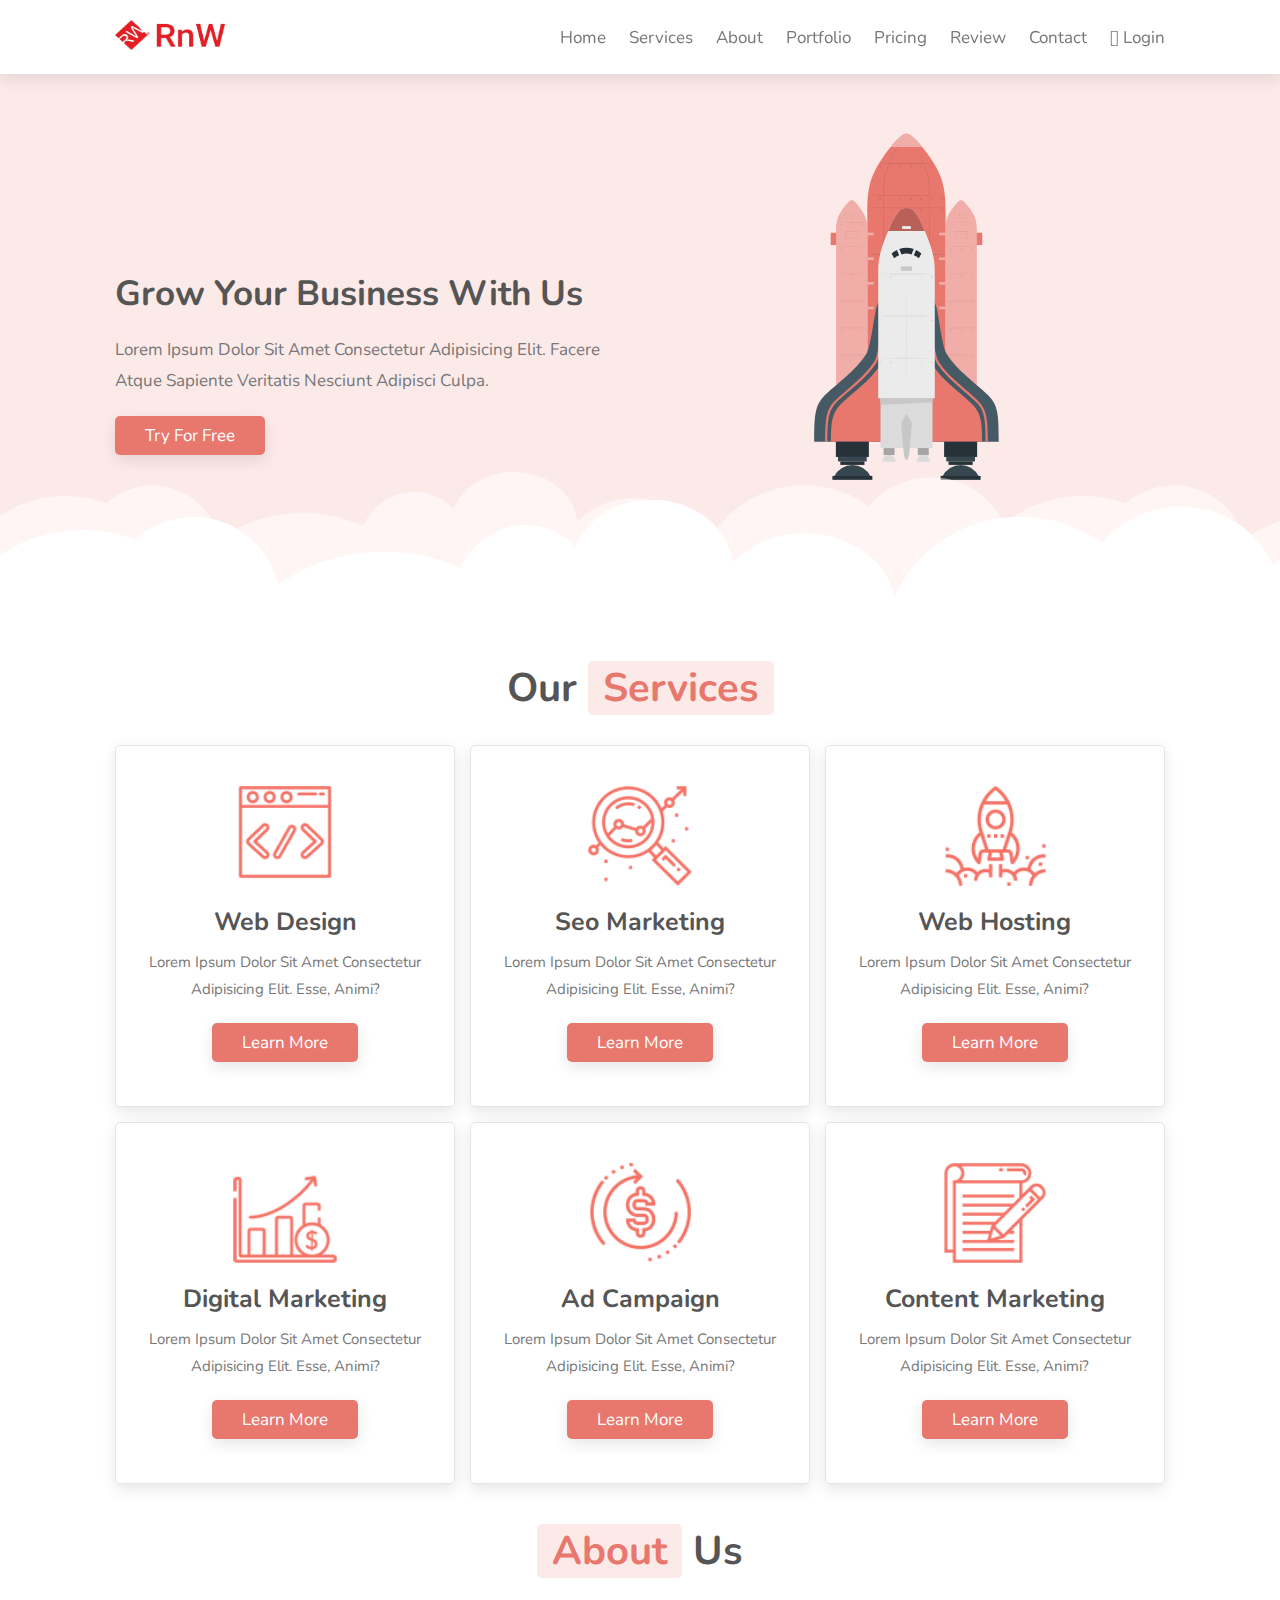
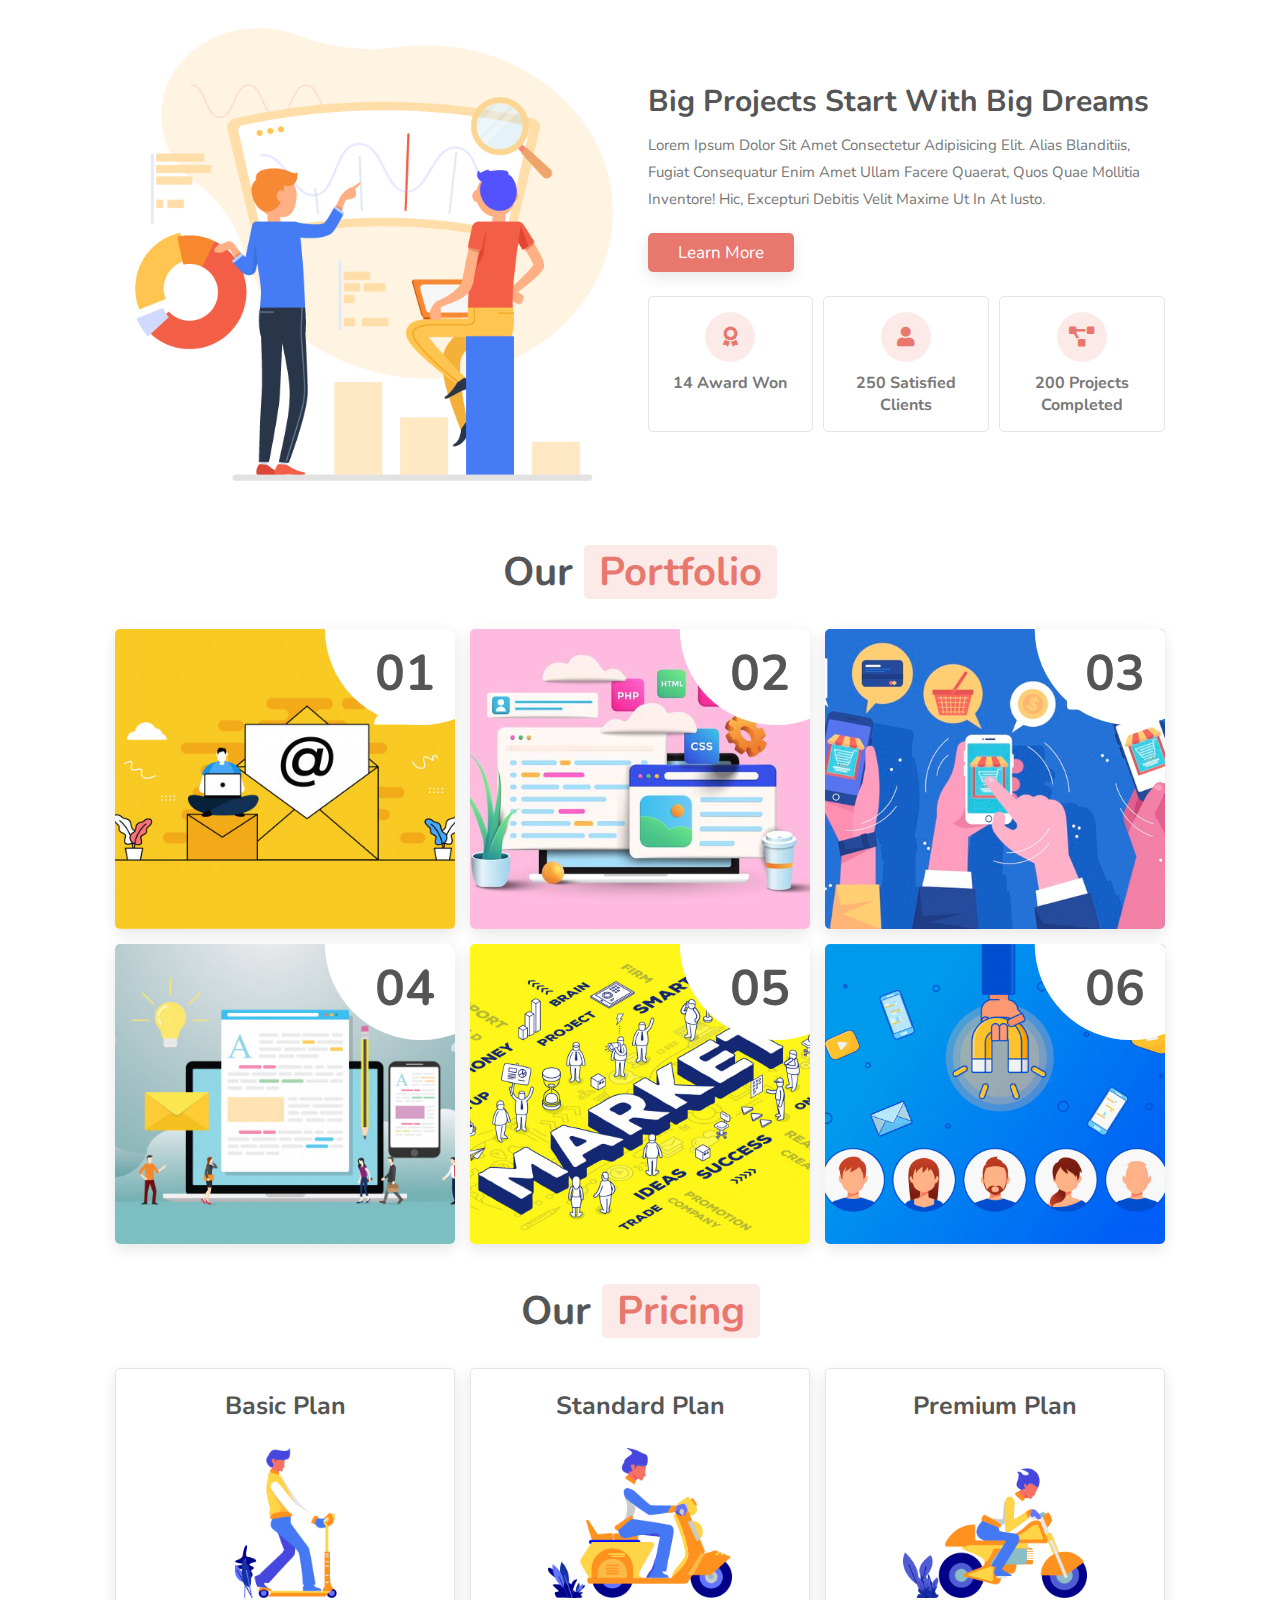
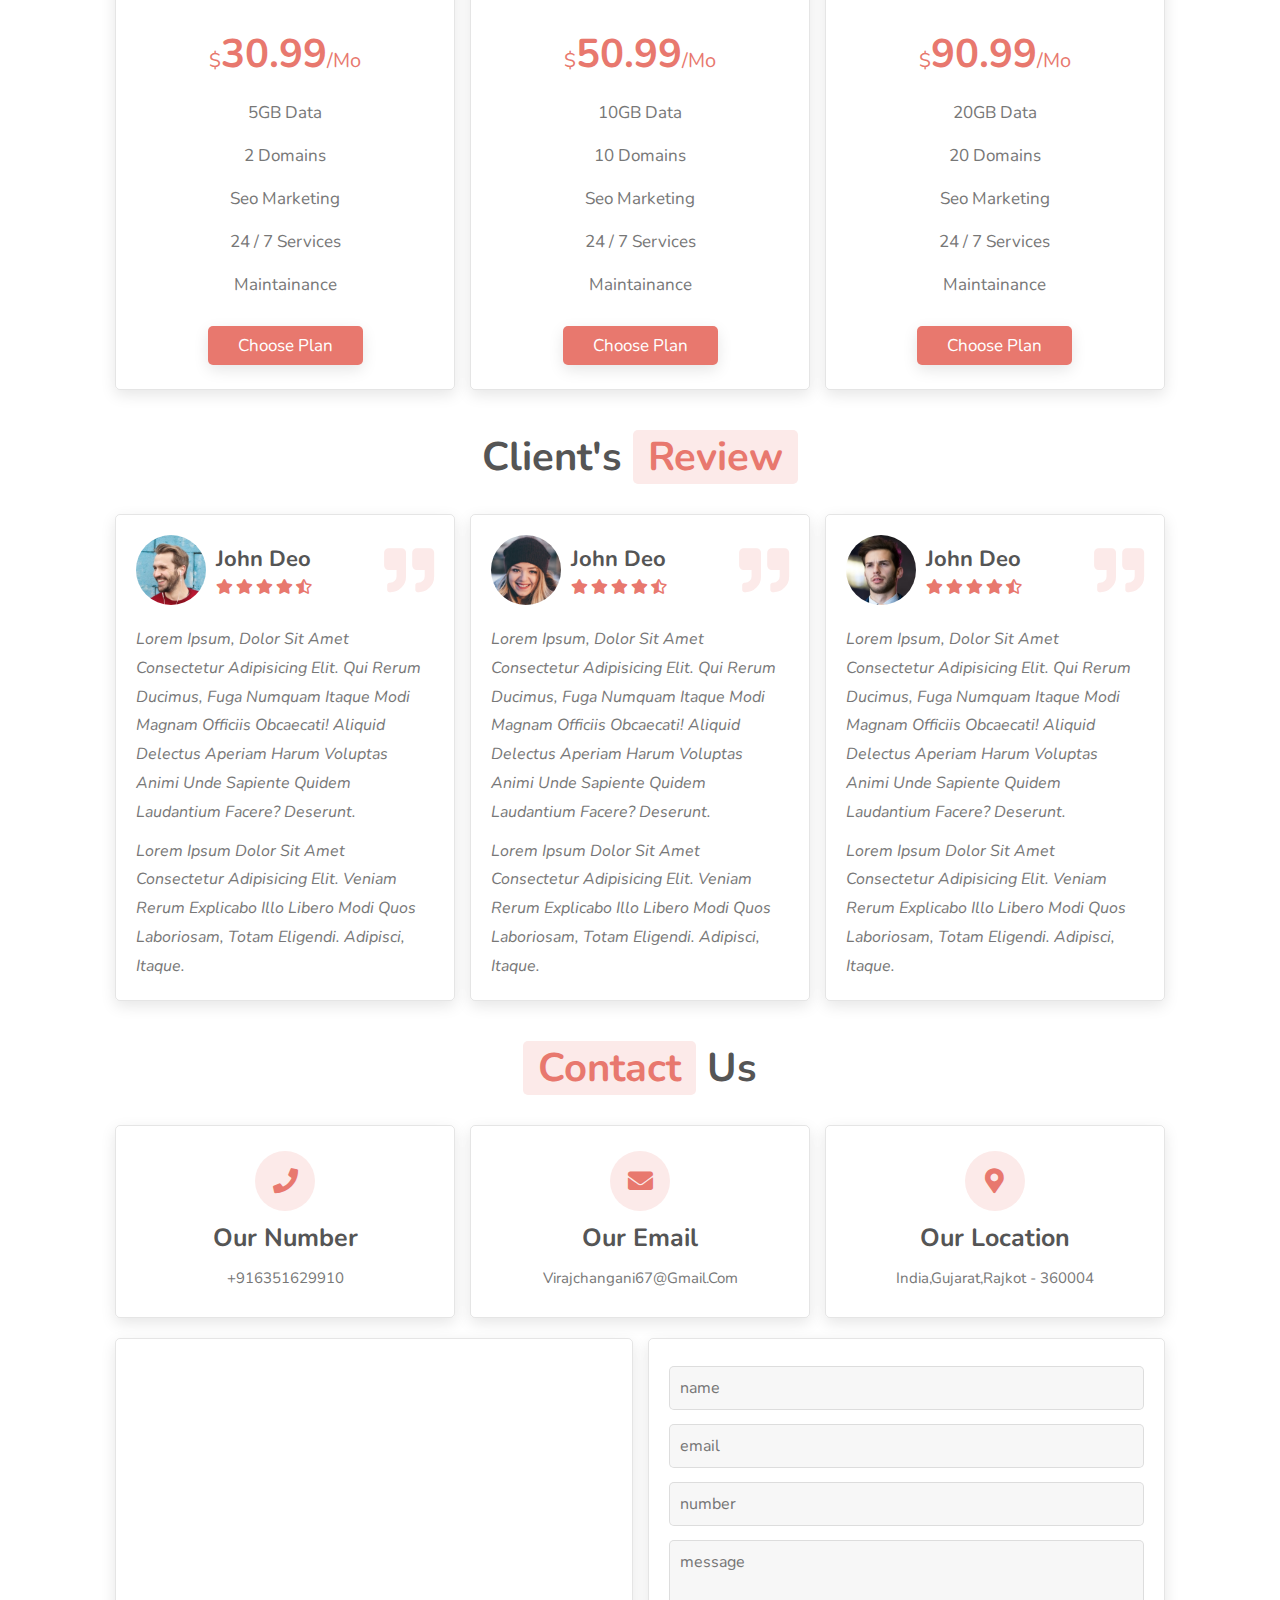
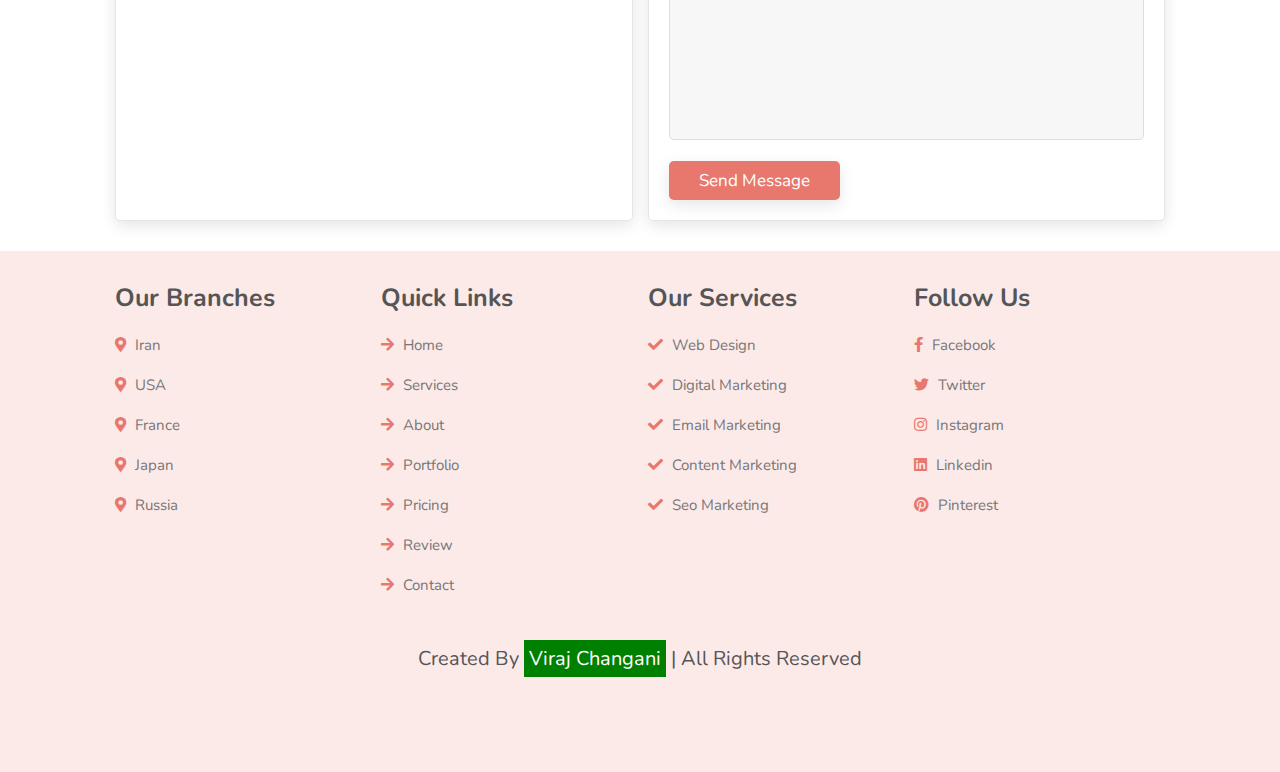
<file: index.html>
<!DOCTYPE html>
<html lang="en">
<head>
    <meta charset="UTF-8">
    <meta http-equiv="X-UA-Compatible" content="IE=edge">
    <meta name="viewport" content="width=device-width, initial-scale=1.0">
    <title>complete responsive website desgin tutorial</title>

    <!-- font awesome cdn link  -->
    <link rel="stylesheet" href="https://cdnjs.cloudflare.com/ajax/libs/font-awesome/5.15.4/css/all.min.css">
    <link rel="stylesheet" href="https://cdnjs.cloudflare.com/ajax/libs/font-awesome/6.4.2/css/all.min.css" integrity="sha512-z3gLpd7yknf1YoNbCzqRKc4qyor8gaKU1qmn+CShxbuBusANI9QpRohGBreCFkKxLhei6S9CQXFEbbKuqLg0DA==" crossorigin="anonymous" referrerpolicy="no-referrer" />

    <!--css file link  -->
    <link rel="stylesheet" href="style.css">

</head>
<body>
    
<!-- header section starts  -->

<header class="header">

    <a href="#" class="logo"><img src="logo-white.png" alt=""></a>

    <nav class="navbar">
        <a href="#">home</a>
        <a href="#services">services</a>
        <a href="#about">about</a>
        <a href="#portfolio">portfolio</a>
        <a href="#pricing">pricing</a>
        <a href="#review">review</a>
        <a href="#contact">contact</a>
        <a href="login.html"><i class="fa-solid fa-user"></i>  Login</a>
    </nav>

    <div id="menu-btn" class="fas fa-bars"></div>

</header>

<!-- header section ends -->

<!-- home section starts  -->

<section class="home" id="home">

    <div class="content">
        <h3>grow your business with us</h3>
        <p>Lorem ipsum dolor sit amet consectetur adipisicing elit. Facere atque sapiente veritatis nesciunt adipisci culpa.</p>
        <a href="#" class="btn">try for free</a>
    </div>

    <div class="image">
        <img src="images/rocket.svg" alt="">
    </div>

    <div class="cloud cloud-1"></div>
    <div class="cloud cloud-2"></div>

</section>

<!-- home section ends -->

<!-- services section starts  -->

<section class="services" id="services">

    <h1 class="heading"> our <span>services</span> </h1>

    <div class="box-container">

        <div class="box">
            <img src="images/s-1.png" alt="">
            <h3>web design</h3>
            <p>Lorem ipsum dolor sit amet consectetur adipisicing elit. Esse, animi?</p>
            <a href="#" class="btn">learn more</a>
        </div>

        <div class="box">
            <img src="images/s-2.png" alt="">
            <h3>seo marketing</h3>
            <p>Lorem ipsum dolor sit amet consectetur adipisicing elit. Esse, animi?</p>
            <a href="#" class="btn">learn more</a>
        </div>

        <div class="box">
            <img src="images/s-3.png" alt="">
            <h3>web hosting</h3>
            <p>Lorem ipsum dolor sit amet consectetur adipisicing elit. Esse, animi?</p>
            <a href="#" class="btn">learn more</a>
        </div>

        <div class="box">
            <img src="images/s-4.png" alt="">
            <h3>digital marketing</h3>
            <p>Lorem ipsum dolor sit amet consectetur adipisicing elit. Esse, animi?</p>
            <a href="#" class="btn">learn more</a>
        </div>
        <div class="box">
            <img src="images/s-5.png" alt="">
            <h3>ad campaign</h3>
            <p>Lorem ipsum dolor sit amet consectetur adipisicing elit. Esse, animi?</p>
            <a href="#" class="btn">learn more</a>
        </div>

        <div class="box">
            <img src="images/s-6.png" alt="">
            <h3>content marketing</h3>
            <p>Lorem ipsum dolor sit amet consectetur adipisicing elit. Esse, animi?</p>
            <a href="#" class="btn">learn more</a>
        </div>

    </div>

</section>

<!-- services section ends -->

<!-- about section starts  -->

<section class="about" id="about">

    <h1 class="heading"> <span>about</span> us </h1>
    
    <div class="row">

        <div class="image">
            <img src="images/about-img.png" alt="">
        </div>

        <div class="content">
            <h3 class="title">big projects start with big dreams</h3>
            <p>Lorem ipsum dolor sit amet consectetur adipisicing elit. Alias blanditiis, fugiat consequatur enim amet ullam facere quaerat, quos quae mollitia inventore! Hic, excepturi debitis velit maxime ut in at iusto.</p>
            <a href="#" class="btn">learn more</a>
            <div class="icons-container">
                <div class="icons">
                    <i class="fas fa-award"></i>
                    <h3>14 award won</h3>
                </div>
                <div class="icons">
                    <i class="fas fa-user"></i>
                    <h3>250 satisfied clients</h3>
                </div>
                <div class="icons">
                    <i class="fas fa-project-diagram"></i>
                    <h3>200 projects completed</h3>
                </div>
            </div>
        </div>

    </div>

</section>

<!-- about section ends -->

<!-- portfolio section starts   -->

<section class="portfolio" id="portfolio">

    <h1 class="heading"> our <span>portfolio</span> </h1>

    <div class="box-container">

        <div class="box">
            <span>01</span>
            <img src="images/port-img1.jpg" alt="">
            <div class="content">
                <h3>web design</h3>
                <p>1st may, 2021</p>
            </div>
        </div>

        <div class="box">
            <span>02</span>
            <img src="images/port-img2.jpg" alt="">
            <div class="content">
                <h3>web design</h3>
                <p>1st may, 2021</p>
            </div>
        </div>

        <div class="box">
            <span>03</span>
            <img src="images/port-img3.jpg" alt="">
            <div class="content">
                <h3>web design</h3>
                <p>1st may, 2021</p>
            </div>
        </div>

        <div class="box">
            <span>04</span>
            <img src="images/port-img4.jpg" alt="">
            <div class="content">
                <h3>web design</h3>
                <p>1st may, 2021</p>
            </div>
        </div>

        <div class="box">
            <span>05</span>
            <img src="images/port-img5.jpg" alt="">
            <div class="content">
                <h3>web design</h3>
                <p>1st may, 2021</p>
            </div>
        </div>

        <div class="box">
            <span>06</span>
            <img src="images/port-img6.jpg" alt="">
            <div class="content">
                <h3>web design</h3>
                <p>1st may, 2021</p>
            </div>
        </div>

    </div>

</section>

<!-- portfolio section ends -->

<!-- pricing section starts  -->

<section class="pricing" id="pricing">

    <h1 class="heading"> our <span>pricing</span> </h1>

    <div class="box-container">

        <div class="box">
            <h3>basic plan</h3>
            <img src="images/p-1.png" alt="">
            <div class="price"> <span>$</span>30.99<span>/mo</span> </div>
            <ul>
                <li>5GB data</li>
                <li>2 domains</li>
                <li>seo marketing</li>
                <li>24 / 7 services</li>
                <li>maintainance</li>
            </ul>
            <a href="#" class="btn">choose plan</a>
        </div>

        <div class="box">
            <h3>standard plan</h3>
            <img src="images/p-2.png" alt="">
            <div class="price"> <span>$</span>50.99<span>/mo</span> </div>
            <ul>
                <li>10GB data</li>
                <li>10 domains</li>
                <li>seo marketing</li>
                <li>24 / 7 services</li>
                <li>maintainance</li>
            </ul>
            <a href="#" class="btn">choose plan</a>
        </div>

        <div class="box">
            <h3>premium plan</h3>
            <img src="images/p-3.png" alt="">
            <div class="price"> <span>$</span>90.99<span>/mo</span> </div>
            <ul>
                <li>20GB data</li>
                <li>20 domains</li>
                <li>seo marketing</li>
                <li>24 / 7 services</li>
                <li>maintainance</li>
            </ul>
            <a href="#" class="btn">choose plan</a>
        </div>

    </div>

</section>

<!-- pricing section ends -->

<!-- reivew section starts  -->

<section class="review" id="review">

    <h1 class="heading"> client's <span>review</span> </h1>

    <div class="box-container">

        <div class="box">
            <div class="user">
                <img src="images/pic-1.png" alt="">
                <div class="info">
                    <h3>john deo</h3>
                    <div class="stars">
                        <i class="fas fa-star"></i>
                        <i class="fas fa-star"></i>
                        <i class="fas fa-star"></i>
                        <i class="fas fa-star"></i>
                        <i class="fas fa-star-half-alt"></i>
                    </div>
                </div>
                <i class="fas fa-quote-right"></i>
            </div>
            <p>Lorem ipsum, dolor sit amet consectetur adipisicing elit. Qui rerum ducimus, fuga numquam itaque modi magnam officiis obcaecati! Aliquid delectus aperiam harum voluptas animi unde sapiente quidem laudantium facere? Deserunt.</p>
            <p>Lorem ipsum dolor sit amet consectetur adipisicing elit. Veniam rerum explicabo illo libero modi quos laboriosam, totam eligendi. Adipisci, itaque.</p>
        </div>

        <div class="box">
            <div class="user">
                <img src="images/pic-2.png" alt="">
                <div class="info">
                    <h3>john deo</h3>
                    <div class="stars">
                        <i class="fas fa-star"></i>
                        <i class="fas fa-star"></i>
                        <i class="fas fa-star"></i>
                        <i class="fas fa-star"></i>
                        <i class="fas fa-star-half-alt"></i>
                    </div>
                </div>
                <i class="fas fa-quote-right"></i>
            </div>
            <p>Lorem ipsum, dolor sit amet consectetur adipisicing elit. Qui rerum ducimus, fuga numquam itaque modi magnam officiis obcaecati! Aliquid delectus aperiam harum voluptas animi unde sapiente quidem laudantium facere? Deserunt.</p>
            <p>Lorem ipsum dolor sit amet consectetur adipisicing elit. Veniam rerum explicabo illo libero modi quos laboriosam, totam eligendi. Adipisci, itaque.</p>
        </div>

        <div class="box">
            <div class="user">
                <img src="images/pic-3.png" alt="">
                <div class="info">
                    <h3>john deo</h3>
                    <div class="stars">
                        <i class="fas fa-star"></i>
                        <i class="fas fa-star"></i>
                        <i class="fas fa-star"></i>
                        <i class="fas fa-star"></i>
                        <i class="fas fa-star-half-alt"></i>
                    </div>
                </div>
                <i class="fas fa-quote-right"></i>
            </div>
            <p>Lorem ipsum, dolor sit amet consectetur adipisicing elit. Qui rerum ducimus, fuga numquam itaque modi magnam officiis obcaecati! Aliquid delectus aperiam harum voluptas animi unde sapiente quidem laudantium facere? Deserunt.</p>
            <p>Lorem ipsum dolor sit amet consectetur adipisicing elit. Veniam rerum explicabo illo libero modi quos laboriosam, totam eligendi. Adipisci, itaque.</p>
        </div>

    </div>

</section>

<!-- reivew section ends -->

<!-- contact section starts  -->

<section class="contact" id="contact">

    <h1 class="heading"> <span>contact</span> us </h1>

    <div class="icons-container">
        <div class="icons">
            <i class="fas fa-phone"></i>
            <h3>our number</h3>
            <p>+916351629910</p>
        </div>
        <div class="icons">
            <i class="fas fa-envelope"></i>
            <h3>our email</h3>
            <p>virajchangani67@gmail.com</p>
        </div>
        <div class="icons">
            <i class="fas fa-map-marker-alt"></i>
            <h3>our location</h3>
            <p>india,Gujarat,Rajkot - 360004</p>
        </div>
    </div>

    <div class="row">

        <iframe class="map" src=https://www.google.com/maps/embed?pb=!1m18!1m12!1m3!1d3781073.847364069!2d66.16784298750001!3d22.260750599999987!2m3!1f0!2f0!3f0!3m2!1i1024!2i768!4f13.1!3m3!1m2!1s0x3959cba562a8d17f%3A0xa16a8b33b30958f0!2sRed%20%26%20White%20Multimedia%20Education%20-%20Mavdi%20-%20Rajkot!5e0!3m2!1sen!2sin!4v1700542158627!5m2!1sen!2sin allowfullscreen="" loading="lazy"></iframe>

        <form action="">
            <input type="text" placeholder="name" class="box">
            <input type="email" placeholder="email" class="box">
            <input type="number" placeholder="number" class="box">
            <textarea name="" placeholder="message" class="box" id="" cols="30" rows="10"></textarea>
            <input type="submit" value="send message" class="btn">
        </form>

    </div>

</section>

<!-- contact section ends -->

<!-- footer section starts  -->

<section class="footer">

    <div class="box-container">
        
        <div class="box">
            <h3>our branches</h3>
            <a href="#"> <i class="fas fa-map-marker-alt"></i> iran </a>
            <a href="#"> <i class="fas fa-map-marker-alt"></i> USA </a>
            <a href="#"> <i class="fas fa-map-marker-alt"></i> france </a>
            <a href="#"> <i class="fas fa-map-marker-alt"></i> japan </a>
            <a href="#"> <i class="fas fa-map-marker-alt"></i> russia </a>
        </div>

        <div class="box">
            <h3>quick links</h3>
            <a href="#"> <i class="fas fa-arrow-right"></i> home </a>
            <a href="#"> <i class="fas fa-arrow-right"></i> services </a>
            <a href="#"> <i class="fas fa-arrow-right"></i> about </a>
            <a href="#"> <i class="fas fa-arrow-right"></i> portfolio </a>
            <a href="#"> <i class="fas fa-arrow-right"></i> pricing </a>
            <a href="#"> <i class="fas fa-arrow-right"></i> review </a>
            <a href="#"> <i class="fas fa-arrow-right"></i> contact </a>
        </div>

        <div class="box">
            <h3>our services</h3>
            <a href="#"> <i class="fas fa-check"></i> web design </a>
            <a href="#"> <i class="fas fa-check"></i> digital marketing </a>
            <a href="#"> <i class="fas fa-check"></i> email marketing </a>
            <a href="#"> <i class="fas fa-check"></i> content marketing </a>
            <a href="#"> <i class="fas fa-check"></i> seo marketing </a>
        </div>

        <div class="box">
            <h3>follow us</h3>
            <a href="#"> <i class="fab fa-facebook-f"></i> facebook </a>
            <a href="#"> <i class="fab fa-twitter"></i> twitter </a>
            <a href="#"> <i class="fab fa-instagram"></i> instagram </a>
            <a href="#"> <i class="fab fa-linkedin"></i> linkedin </a>
            <a href="#"> <i class="fab fa-pinterest"></i> pinterest </a>
        </div>

    </div>

    <div class="credit">created by <span>Viraj Changani</span> | all rights reserved</div>

</section>

<!-- footer section ends -->

</body>
</html>
</file>
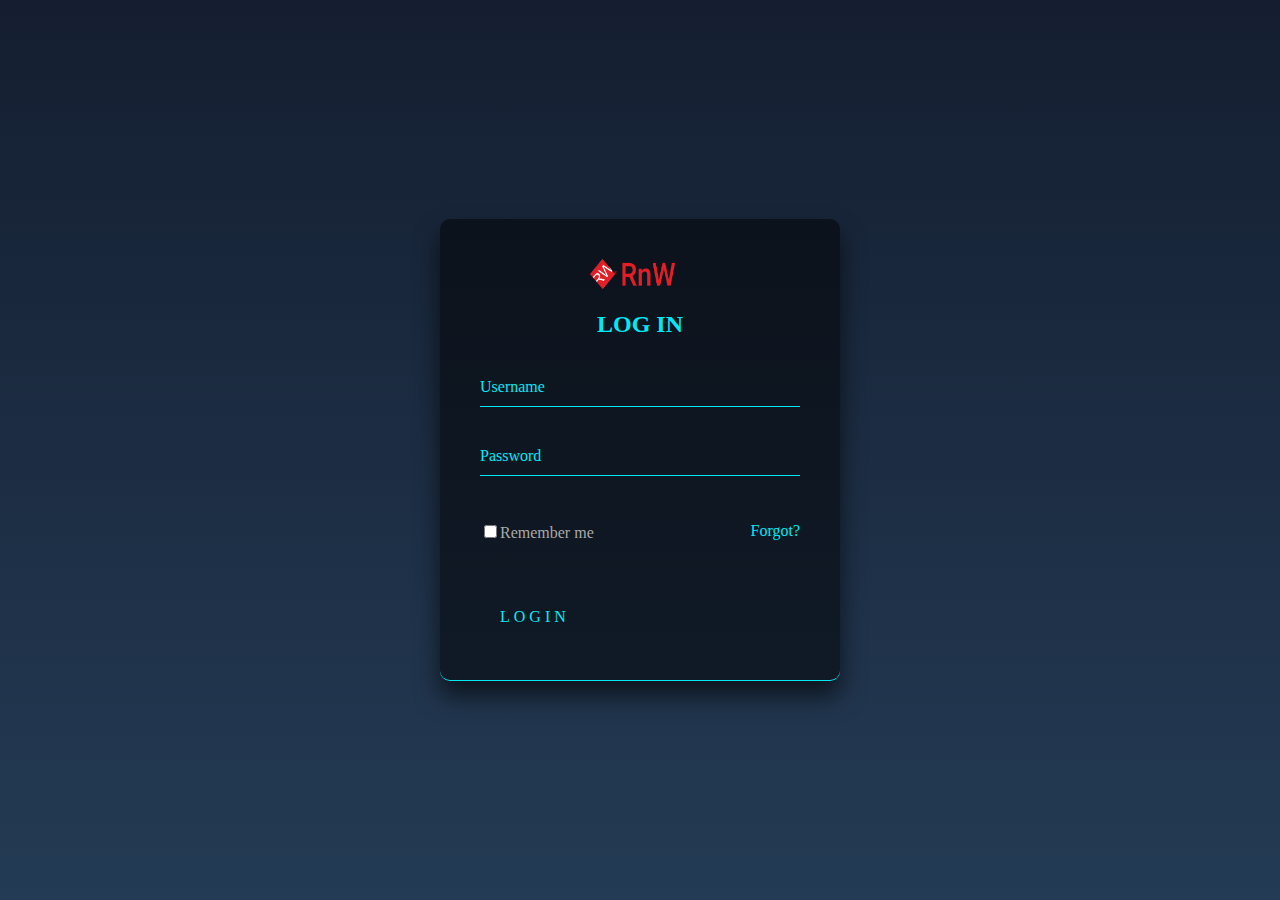
<file: login.html>
<!DOCTYPE html>
<html lang="en">
<head>
  <meta charset="UTF-8">
  <meta http-equiv="X-UA-Compatible" content="IE=edge">
  <meta name="viewport" content="width=device-width, initial-scale=1.0">
  <title>Login</title>
  <link rel="stylesheet" href="login.css">
</head>
<body>
  <div class="login">
    <img src="logo-white.png" alt="" style="height: 30px;width: 85px;margin-left: 110px;"><br><br>
    <h2>LOG IN</h2>
    <form>

      <div class="user-box">
        <input type="text" required>
        <label>Username</label>
      </div>

      <div class="user-box">
        <input type="password" required>
        <label>Password</label>
      </div>
      <p><input type="checkbox">Remember me <span>Forgot?</span></p>
      <a href="#">
        <span></span>
        <span></span>
        <span></span>
        <span></span>
        login
      </a>
    </form>
  </div>
  
</body>
</html>
</file>
<file: style.css>
@import url('https://fonts.googleapis.com/css2?family=Nunito:ital,wght@0,200;0,300;0,400;0,600;0,700;1,200;1,300&display=swap');

:root{
    --main-color:#e8786e;
    --black:#555;
    --light-color:#777;
    --bg:#fceae9;
    --border:.1rem solid rgba(0,0,0,.1);
    --box-shadow:0 .5rem 1.5rem rgba(0,0,0,.1);
}

*{
    font-family: 'Nunito', sans-serif;
    margin:0; padding:0;
    box-sizing: border-box;
    outline: none; border:none;
    text-decoration: none;
    text-transform: capitalize;
    transition: all .3s ease-out;
}

html{
    font-size: 62.5%;
    scroll-behavior: smooth;
    scroll-padding-top: 9rem;
    overflow-x: hidden;
}

section{
    padding:2rem 9%;
}

.heading{
    text-align: center;
    padding-bottom: 3rem;
    font-size: 4rem;
    color:var(--black);
}

.heading span{
    color:var(--main-color);
    border-radius: .5rem;
    background: var(--bg);
    padding:0 1.5rem;
}

.btn{
    margin-top: 1rem;
    display: inline-block;
    padding:.8rem 3rem;
    font-size: 1.7rem;
    cursor: pointer;
    color:#fff;
    background:var(--main-color);
    border-radius: .5rem;
    box-shadow: var(--box-shadow);
    position: relative;
    z-index: 0;
    overflow:hidden;
}

.btn::before{
    content: '';
    position: absolute;
    top:0; right:0;
    height: 100%;
    width:0%;
    background:var(--black);
    z-index: -1;
    transition: .2s ease-out;
}

.btn:hover::before{
    left:0;
    width:100%;
}

.header{
    position: fixed;
    top:0; left:0; right: 0;
    z-index: 1000;
    background: #fff;
    box-shadow: var(--box-shadow);
    display: flex;
    align-items: center;
    justify-content: space-between;
    padding:2rem 9%;
}

.header .logo img{
  height: 30px;
  width: 110px;
}

.header .navbar a{
    font-size: 1.7rem;
    color: var(--light-color);
    margin-left: 2rem;
}

.header .navbar a:hover{
    color:var(--main-color);
}

#menu-btn{
    cursor: pointer;
    font-size: 2.5rem;
    padding:1rem 1.3rem;
    border-radius: .5rem;
    color: var(--main-color);
    background: var(--bg);
    display: none;
}

#menu-btn:hover{
    color: #fff;
    background: var(--main-color);
}

.home{
    display: flex;
    align-items: center;
    flex-wrap: wrap;
    gap:1.5rem;
    padding-top: 10rem;
    background:var(--bg);
    position: relative;
}

.home .content{
    flex:1 1 45rem;
}

.home .image{
    flex:1 1 45rem;
}

.home .image img{
    width: 100%;
}

.home .content h3{
    font-size: 3.5rem;
    color:var(--black);
    line-height: 1.8;
}

.home .content p{
    font-size: 1.7rem;
    color:var(--light-color);
    line-height: 1.8;
    padding:1rem 0;
}

.home .cloud{
    position: absolute;
    bottom: 0; right: 0; left: 0;
    height: 18rem;
    background-size: 250rem 18rem;
    background:url(./images/cloud.png) repeat-x;
    animation: cloud 10s linear infinite;
}

@keyframes cloud{
    0%{
        background-position-x: 0rem;
    }
    100%{
        background-position-x: -250rem;
    }
}

.home .cloud-1{
    opacity: .5;
    height:20rem;
    background-size: 250rem 20rem;
    animation-direction: reverse;
    animation-duration: 15s;
}

.services .box-container{
    display:grid;
    grid-template-columns: repeat(auto-fit, minmax(27rem, 1fr));
    gap:1.5rem;
}

.services .box-container .box{
    text-align: center;
    border:var(--border);
    box-shadow: var(--box-shadow);
    border-radius: .5rem;
    padding:4rem 2rem;
}

.services .box-container .box img{
    height: 10rem;
}

.services .box-container .box h3{
    color:var(--black);
    font-size: 2.5rem;
    padding-top: 1.5rem;
}

.services .box-container .box p{
    color:var(--light-color);
    font-size: 1.5rem;
    padding:1rem 0;
    line-height: 1.8;
}

.about .row{
    display: flex;
    align-items: center;
    flex-wrap: wrap;
    gap:1.5rem;
}

.about .row .image{
    flex:1 1 45rem;
    padding: 2rem;
}

.about .row .image img{
    width: 100%;
}

.about .row .content{
    flex:1 1 45rem;
}

.about .row .content .title{
    font-size:3rem;
    color:var(--black);
}

.about .row .content p{
    font-size:1.5rem;
    color:var(--light-color);
    line-height: 1.8;
    padding: 1rem 0;
}

.about .row .content .icons-container{
    display: flex;
    flex-wrap: wrap;
    gap:1rem;
    padding-top: 2rem;
}

.about .row .content .icons-container .icons{
    flex:1 1 15rem;
    border-radius: .5rem;
    border:var(--border);
    padding:1.5rem;
    text-align: center;
}

.about .row .content .icons-container .icons i{
    border-radius: 50%;
    background: var(--bg);
    color:var(--main-color);
    height: 5rem;
    width: 5rem;
    line-height: 5rem;
    font-size: 2rem;
}

.about .row .content .icons-container .icons h3{
    color:var(--light-color);
    font-size: 1.6rem;
    padding-top: 1rem;
}

.portfolio .box-container{
    display:grid;
    grid-template-columns: repeat(auto-fit, minmax(27rem, 1fr));
    gap:1.5rem;
}

.portfolio .box-container .box{
    height: 30rem;
    border-radius: .5rem;
    overflow:hidden;
    position: relative;
    box-shadow: var(--box-shadow);
}

.portfolio .box-container .box img{
    height: 100%;
    width: 100%;
    object-fit: cover;
}

.portfolio .box-container .box span{
    position: absolute;
    top:1rem; right: 2rem;
    font-weight: bolder;
    font-size: 5rem;
    color:var(--black);
}

.portfolio .box-container .box .content{
    height: 100%;
    width: 100%;
    position: absolute;
    top:6rem; left: 0;
    transition-delay: .3s;
    display: flex;
    flex-flow: column;
    align-items: center;
    justify-content: center;
    opacity: 0;
}

.portfolio .box-container .box:hover .content{
    top:0; 
    opacity: 1;
}

.portfolio .box-container .box .content h3{
    font-size: 2.5rem;
    padding-bottom: .5rem;
    color:var(--black);
}

.portfolio .box-container .box .content p{
    font-size: 1.5rem;
    color:var(--light-color);
}

.portfolio .box-container .box::before{
    height: 100%;
    width: 100%;
    content: '';
    position: absolute;
    top:0; left: 0;
    background: #fff;
    clip-path: circle(30% at 90% 0);
    transition: .3s linear;
}

.portfolio .box-container .box:hover::before{
    clip-path: circle(50%);
}

.pricing .box-container{
    display:grid;
    grid-template-columns: repeat(auto-fit, minmax(30rem, 1fr));
    gap:1.5rem;
}

.pricing .box-container .box{
    text-align: center;
    padding: 2rem;
    border-radius: .5rem;
    border:var(--border);
    box-shadow: var(--box-shadow);
}

.pricing .box-container .box h3{
    color:var(--black);
    font-size: 2.5rem;
}

.pricing .box-container .box img{
    margin:2.5rem 0;
    height: 15rem;
}

.pricing .box-container .box .price{
    font-size: 4rem;
    font-weight: bolder;
    color: var(--main-color);
}

.pricing .box-container .box .price span{
    font-size: 2rem;
    font-weight: lighter;
}

.pricing .box-container .box ul{
    padding: 1rem 0;
    list-style: none;
}

.pricing .box-container .box ul li{
    padding: 1rem 0;
    font-size: 1.7rem;
    color: var(--light-color);
}

.review .box-container{
    display:grid;
    grid-template-columns: repeat(auto-fit, minmax(30rem, 1fr));
    gap:1.5rem;
}

.review .box-container .box{
    padding: 2rem;
    border-radius: .5rem;
    border:var(--border);
    box-shadow: var(--box-shadow);
}

.review .box-container .box .user{
    display: flex;
    align-items: center;
    padding-bottom: 1rem;
}

.review .box-container .box .user img{
    height: 7rem;
    width: 7rem;
    border-radius: 50%;
    margin-right: 1rem;
}

.review .box-container .box .user h3{
    font-size: 2.2rem;
    color: var(--black);
    padding-bottom: .5rem;
}

.review .box-container .box .user .stars i{
    font-size: 1.5rem;
    color: var(--main-color);
}

.review .box-container .box .fa-quote-right{
    margin-left: auto;
    font-size: 5rem;
    color:var(--bg);
}

.review .box-container .box p{
    padding-top: 1rem;
    font-size: 1.6rem;
    line-height: 1.8;
    color: var(--light-color);
    font-style: italic;
}

.contact .icons-container{
    display:grid;
    grid-template-columns: repeat(auto-fit, minmax(30rem, 1fr));
    gap:1.5rem;
}

.contact .icons-container .icons{
    padding: 2.5rem;
    text-align: center;
    border: var(--border);
    border-radius: .5rem;
    box-shadow: var(--box-shadow);
}

.contact .icons-container .icons i{
    height: 6rem;
    width: 6rem;
    line-height: 6rem;
    font-size: 2.5rem;
    color:var(--main-color);
    background: var(--bg);
    border-radius: 50%;
}

.contact .icons-container .icons h3{
    color:var(--black);
    padding: 1rem 0;
    font-size: 2.5rem;
}

.contact .icons-container .icons p{
    color:var(--light-color);
    line-height: 1.8;
    font-size: 1.5rem;
}

.contact .row{
    margin-top: 2rem;
    display: flex;
    flex-wrap: wrap;
    gap: 1.5rem;
}

.contact .row .map{
    flex:1 1 45rem;
    width: 100%;
    padding:2rem;
    border:var(--border);
    box-shadow: var(--box-shadow);
    border-radius: .5rem;
}

.contact .row form{
    flex:1 1 45rem;
    padding:2rem;
    border:var(--border);
    box-shadow: var(--box-shadow);
    border-radius: .5rem;
}

.contact .row form .box{
    margin:.7rem 0;
    padding: 1rem;
    font-size: 1.6rem;
    color:var(--black);
    border-radius: .5rem;
    border:var(--border);
    background: #f7f7f7;
    text-transform: none;
    width: 100%;
}

.contact .row form .box:focus{
    background:var(--bg);
}

.contact .row form textarea{
    height: 20rem;
    resize: none;
}

.contact .row form .btn:hover{
    background: var(--black);
}

.footer{
    margin-top: 1rem;
    background: var(--bg);
    padding-bottom: 9rem;
}

.footer .box-container{
    display:grid;
    grid-template-columns: repeat(auto-fit, minmax(23rem, 1fr));
    gap:1.5rem;
}

.footer .box-container .box h3{
    font-size: 2.5rem;
    padding:1rem 0;
    color:var(--black);
}

.footer .box-container .box a{
    display: block;
    font-size: 1.5rem;
    padding:1rem 0;
    color:var(--light-color);
}

.footer .box-container .box a i{
    padding-right: .5rem;
    color:var(--main-color);
}

.footer .box-container .box a:hover i{
    padding-right: 2rem;
}

.footer .credit{
    color: var(--black);
    text-align: center;
    padding:1rem;
    margin-top: 2rem;
    padding-top: 2rem;
    font-size: 2rem;
}

.footer .credit span {
    color: white;
    background-color: green;
    padding: 5px;
}

.footer .credit span:hover{
    color: white;
    background-color: indigo;
    padding: 5px;
}














/* media queries  */
@media (max-width:991px){

    html{
        font-size: 55%;
    }
    .logo img{
        height: 30px;
        width: 50px;
       }
    .header{
        padding:2rem;
    }

    section{
        padding:2rem;
    }

}

@media (max-width:768px){

    #menu-btn{
        display: initial;
    }
    .logo img{
     height: 30px;
     width: 50px;
    }

    .header .navbar{
        position: absolute;
        top:115%; right: 2rem;
        background:#fff;
        box-shadow: var(--box-shadow);
        border:var(--border);
        border-radius: .5rem;
        width: 30rem;
        transform: scale(0);
        transform-origin: top right;
        opacity: 0;
    }

    .header .navbar.active{        
        transform: scale(1);
        opacity: 1;
    }

    .header .navbar a{
        font-size: 2rem;
        display: block;
        padding:1rem;
        margin: 1rem;
        border-radius: .5rem;
    }

    .header .navbar a:hover{
        background: var(--bg);
    }

    .home .content{
        text-align: center;
    }

}

@media (max-width:450px){

    html{
        font-size: 50%;
    }
    .logo img{
        height: 30px;
        width: 50px;
       }

}
</file>
<file: login.css>
html{
  height: 100%;
}
body{
  margin: 0;
  padding: 0;
  background: linear-gradient(#141e30, #243b55);
}
.login{
  position: absolute;
  top: 50%;
  left: 50%;
  width: 400px;
  padding: 40px;
  transform: translate(-50%, -50%);
  background: rgba(0,0,0,.5);
  box-sizing: border-box;
  box-shadow: 0 15px 25px rgba(0,0,0,.6);
  border-bottom: 1.50px solid #03e9f4;
  border-radius: 10px;
}
.login h2{
  margin: 0 0 30px;
  padding: 0;
  color: #03e9f4;
  text-align: center;
}
.login .user-box{
  position: relative;
}
.login .user-box input{
  width: 100%;
  padding: 10px 0;
  font-size: 16px;
  color: darkgray;
  margin-bottom: 30px;
  border: none;
  border-bottom: 1px solid #03e9f4;
  outline: none;
  background: transparent;
}
.login .user-box label{
  position: absolute;
  top:0;
  left: 0;
  padding: 10px 0;
  color: #03e9f4;
  pointer-events: none;
  font-size: 16px;
  transition: 0.5s;
}
.login .user-box input:focus ~ label,
.login .user-box input:valid ~ label{
  top: -20px;
  left: 0;
  color: #03e9f4;
  font-size: 12px;
}
.login p{
  color: darkgray;
  cursor: pointer;
}
.login p span{
  color: #03e9f4;
  float: right;
}
.login form a{
  position: relative;
  display: inline-block;
  padding: 10px 20px;
  color: #03e9f4;
  font-size: 16px;
  text-decoration: none;
  text-transform: uppercase;
  overflow: hidden;
  transition: 0.5s;
  margin-top: 40px;
  letter-spacing: 4px;
}
.login a:hover{
  background: #03e9f4;
  color: #fff;
  border-radius: 5px;
  box-shadow: 0 0 5px #03e9f4,
              0 0 25px #03e9f4,
              0 0 50px #03e9f4,
              0 0 100px #03e9f4;
}
.login a span{
  position: absolute;
  display: block;
}
.login a span:nth-child(1){
  top: 0;
  left: -100%;
  width: 100%;
  height: 2px;
  background: linear-gradient(90deg, transparent, #03e9f4);
  animation: animatedbtn1 1s linear infinite;
}
/* @keyframes animatedbtn1{
  0%{
    left: -100%;
  }
  50%,100%{
    left: 100%;
  }
} */
.login a span:nth-child(2){
  top: -100%;
  right: 0;
  width: 2px;
  height: 100%;
  background: linear-gradient(90deg, transparent, #03e9f4);
  animation: animatedbtn2 1s linear infinite;
  animation-delay: .25s;
}
/* @keyframes animatedbtn2{
  0%{
    top: -100%;
  }
  50%,100%{
    top: 100%;
  }
} */

.login a span:nth-child(3){
  bottom: 0;
  right: -100%;
  width: 100%;
  height: 2px;
  background: linear-gradient(90deg, transparent, #03e9f4);
  animation: animatedbtn3 1s linear infinite;
  animation-delay: .5s;
}
  /* @keyframes animatedbtn3{
    0%{
      right: -100%;
    }
    50%,100%{
      right: 100%;
    }
  } */

.login a span:nth-child(4){
  bottom: -100%;
  left: 0;
  width: 2px;
  height: 100%;
  background: linear-gradient(90deg, transparent, #03e9f4);
  animation: animatedbtn4 1s linear infinite;
  animation-delay: .75s;
}
/* @keyframes animatedbtn4{
  0%{
    bottom: -100%;
  }
  50%,100%{
    bottom: 100%;
  }
} */
@media screen and (max-width:430px){
  .login{
    width: 90%;
  }
}
</file>
